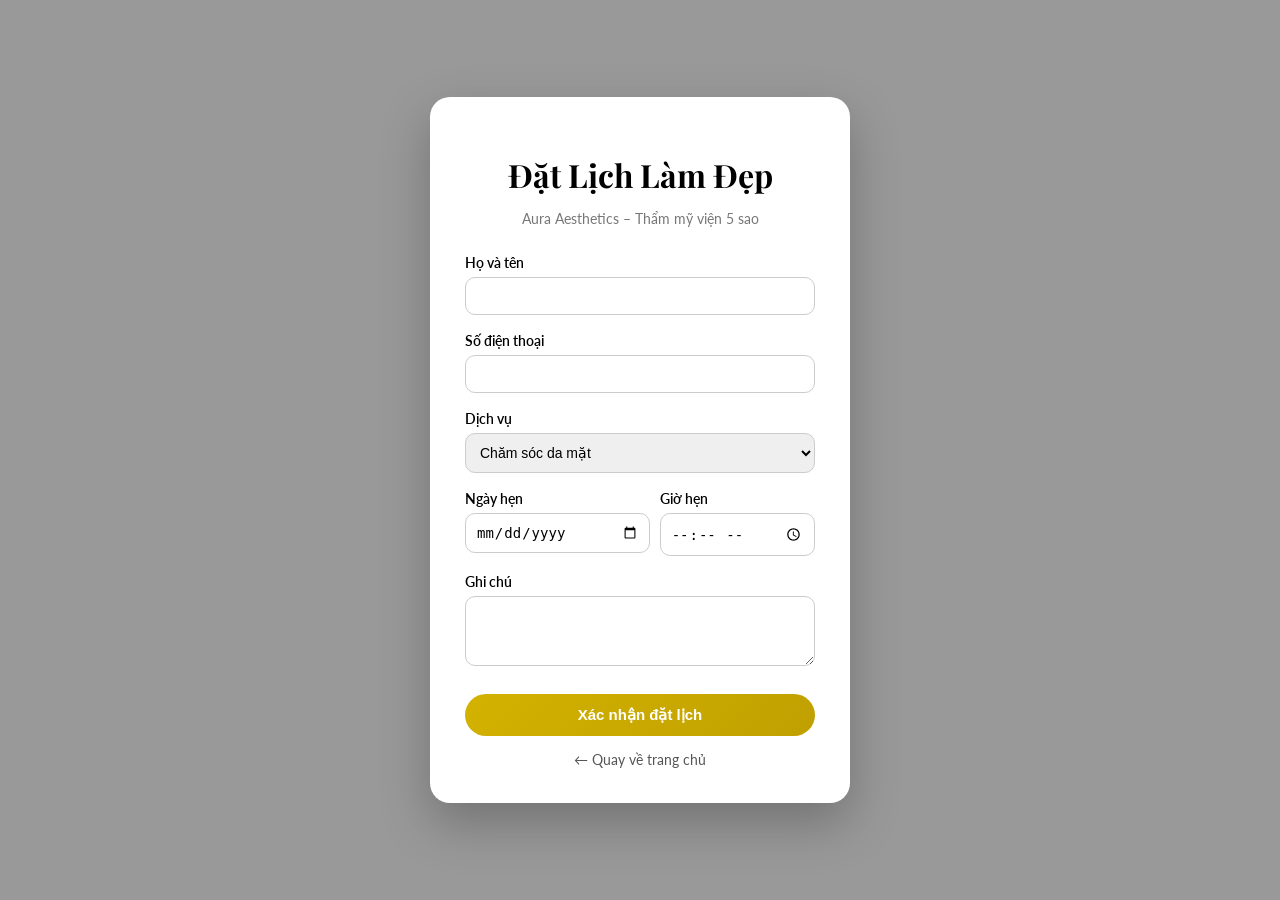
<file: DatLich/datlich.html>
<!DOCTYPE html>
<html lang="vi">

<head>
    <meta charset="UTF-8">
    <title>Đặt lịch | Aura Aesthetics</title>

    <link rel="stylesheet" href="datlich.css">

    <!-- Font -->
    <link rel="preconnect" href="https://fonts.googleapis.com">
    <link rel="preconnect" href="https://fonts.gstatic.com" crossorigin>
    <link
        href="https://fonts.googleapis.com/css2?family=Lato:wght@300;400;700&family=Playfair+Display:wght@500;700&display=swap"
        rel="stylesheet">

    <!-- Font Awesome (icon dấu check) -->
    <link rel="stylesheet" href="https://cdnjs.cloudflare.com/ajax/libs/font-awesome/6.4.0/css/all.min.css">
</head>

<body>

    <div class="booking-wrapper">
        <div class="booking-card">

            <h1>Đặt Lịch Làm Đẹp</h1>
            <p class="subtitle">Aura Aesthetics – Thẩm mỹ viện 5 sao</p>

            <form id="datLichForm">

                <div class="form-group">
                    <label>Họ và tên</label>
                    <input type="text" required>
                </div>

                <div class="form-group">
                    <label>Số điện thoại</label>
                    <input type="tel" required>
                </div>

                <div class="form-group">
                    <label>Dịch vụ</label>
                    <select id="serviceSelect">
                        <option>Chăm sóc da mặt</option>
                        <option>Điều trị Laser</option>
                        <option>Massage thư giãn</option>
                        <option>Triệt lông vĩnh viễn</option>
                        <option>Phun xăm thẩm mỹ</option>
                        <option>Giảm béo SlimBody</option>
                    </select>
                </div>

                <div class="form-group" id="subServiceWrapper" style="display:none;">
                    <label>Chọn dịch vụ chi tiết</label>
                    <select id="subServiceSelect">
                    </select>
                </div>

                <div class="row">
                    <div class="form-group">
                        <label>Ngày hẹn</label>
                        <input type="date" required>
                    </div>

                    <div class="form-group">
                        <label>Giờ hẹn</label>
                        <input type="time" required>
                    </div>
                </div>

                <div class="form-group">
                    <label>Ghi chú</label>
                    <textarea rows="3"></textarea>
                </div>

                <button type="submit" class="btn-submit">
                    Xác nhận đặt lịch
                </button>

            </form>

            <a href="../MainMenu/mainmenu.html" class="back-home">
                ← Quay về trang chủ
            </a>

        </div>
    </div>

    <!-- TOAST SUCCESS -->
    <div id="toast-success" class="toast">
        <div class="toast-icon">
            <i class="fa-solid fa-check"></i>
        </div>
        <div class="toast-content">
            <strong>Thành Công!</strong>
            <p>Đã gửi thông tin. Chúng tôi sẽ liên hệ sớm.</p>
        </div>
        <span class="toast-close">&times;</span>
    </div>

    <script src="datlich.js"></script>
</body>

</html>
</file>
<file: DatLich/datlich.css>
* {
    box-sizing: border-box;
}

body {
    margin: 0;
    font-family: 'Lato', sans-serif;
    background: linear-gradient(rgba(0, 0, 0, 0.4),
            rgba(0, 0, 0, 0.4)),
        url("https://images.unsplash.com/photo-1570172619644-dfd03ed5d881?q=80&w=2070");
    background-size: cover;
    background-position: center;
}

.booking-wrapper {
    min-height: 100vh;
    display: flex;
    align-items: center;
    justify-content: center;
}

.booking-card {
    background: #ffffff;
    width: 420px;
    padding: 35px;
    border-radius: 20px;
    box-shadow: 0 20px 50px rgba(0, 0, 0, 0.25);
}

.booking-card h1 {
    font-family: 'Playfair Display', serif;
    text-align: center;
    margin-bottom: 5px;
}

.subtitle {
    text-align: center;
    font-size: 14px;
    color: #777;
    margin-bottom: 25px;
}

.form-group {
    margin-bottom: 15px;
}

label {
    font-size: 14px;
    font-weight: 600;
}

input,
select,
textarea {
    width: 100%;
    padding: 10px;
    margin-top: 6px;
    border-radius: 10px;
    border: 1px solid #ccc;
    font-size: 14px;
}

.row {
    display: flex;
    gap: 10px;
}

.btn-submit {
    width: 100%;
    padding: 12px;
    margin-top: 10px;
    background: linear-gradient(135deg, #d4b200, #bfa000);
    border: none;
    border-radius: 25px;
    color: white;
    font-weight: 700;
    cursor: pointer;
    font-size: 15px;
}

.btn-submit:hover {
    opacity: 0.9;
}

.back-home {
    display: block;
    margin-top: 15px;
    text-align: center;
    font-size: 14px;
    color: #555;
    text-decoration: none;
}

/* ===== TOAST SUCCESS ===== */
.toast {
    position: fixed;
    top: 30px;
    right: -400px;
    width: 360px;
    background: #ffffff;
    border-radius: 10px;
    box-shadow: 0 10px 30px rgba(0, 0, 0, 0.2);
    display: flex;
    align-items: center;
    padding: 15px;
    transition: right 0.4s ease;
    z-index: 9999;
}

.toast.show {
    right: 30px;
}

.toast-icon {
    width: 40px;
    height: 40px;
    background: #22c55e;
    border-radius: 50%;
    color: white;
    display: flex;
    align-items: center;
    justify-content: center;
    font-size: 18px;
    margin-right: 12px;
}

.toast-content strong {
    display: block;
    font-size: 15px;
}

.toast-content p {
    margin: 0;
    font-size: 13px;
    color: #555;
}

.toast-close {
    margin-left: auto;
    font-size: 18px;
    cursor: pointer;
    color: #999;
}
</file>
